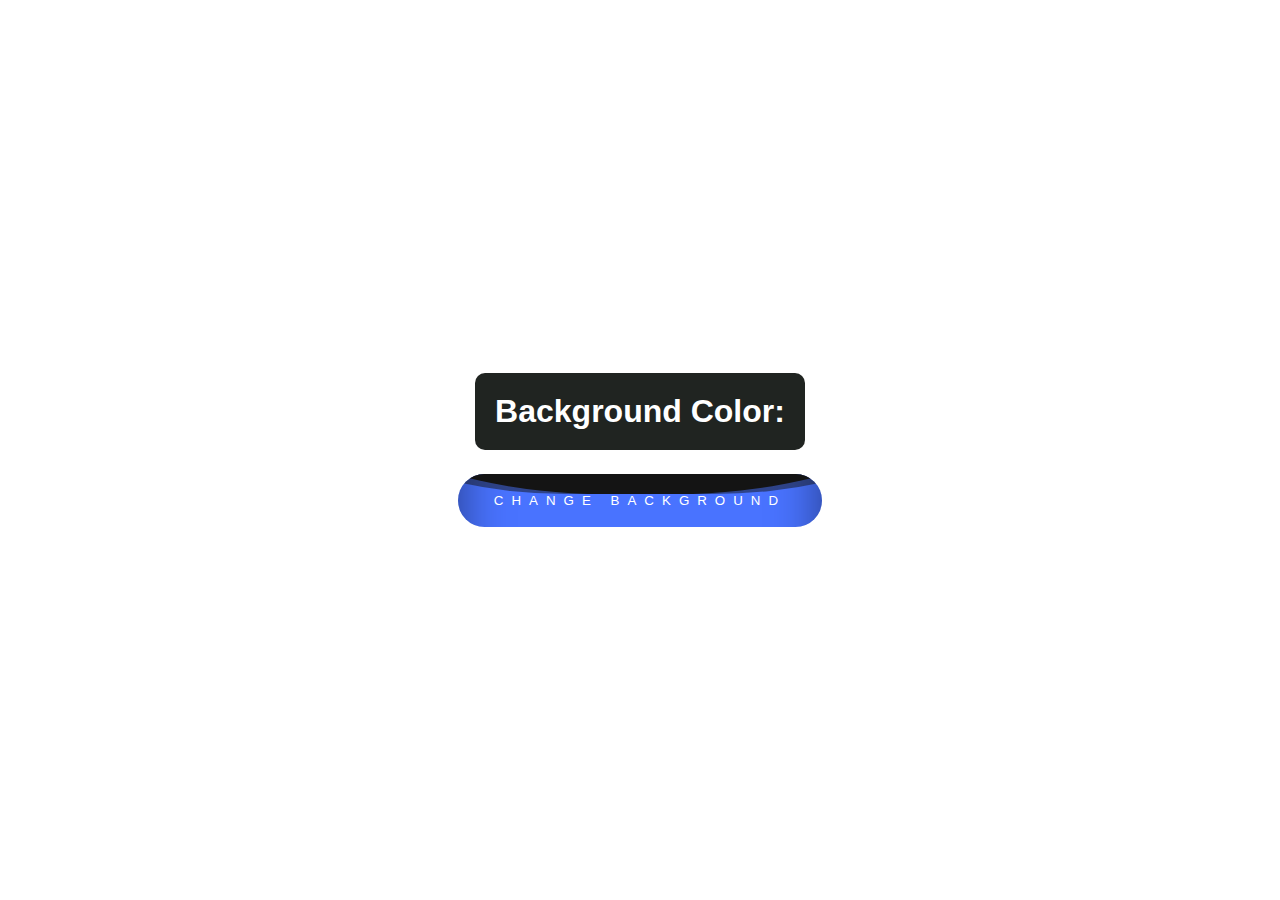
<file: Background-Color-Changer/index.html>
<!DOCTYPE html>
<html lang="en">
<head>
    <meta charset="UTF-8">
    <meta http-equiv="X-UA-Compatible" content="IE=edge">
    <meta name="viewport" content="width=device-width, initial-scale=1.0">
    <link rel="stylesheet" href="style.css">
    <title>Document</title>
</head>
<body>
    <div class="container">
        <h1 class="display">
            Background Color: <div id="hexColor"></div>
        </h1>
        <button class="btn" id="changeBtn">
            <span>Change Background</span>
            <div class="liquid"></div>
        </button>
    </div>

    <script src="./main.js"></script>
</body>
</html>
</file>
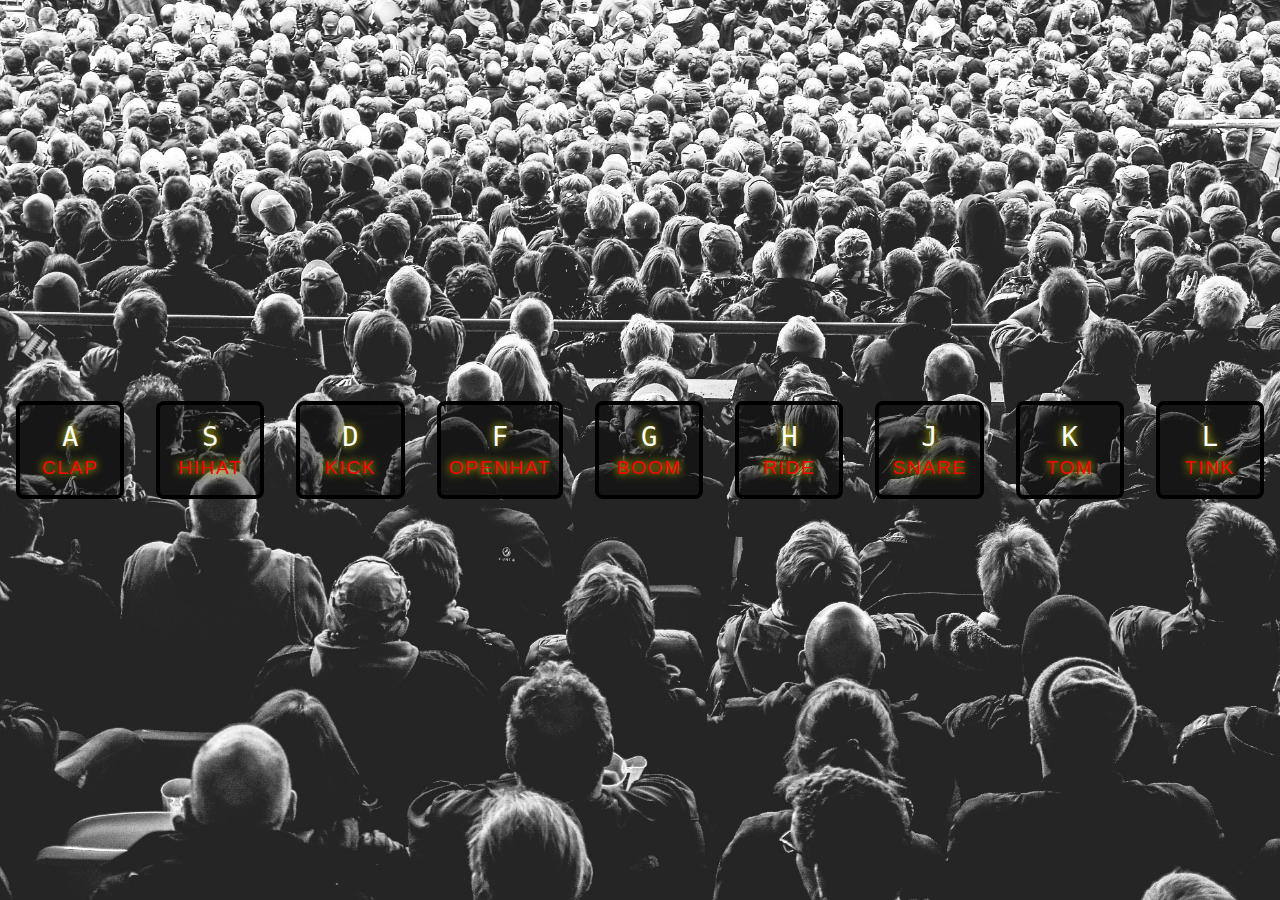
<file: Drum-Kit/index.html>
<!DOCTYPE html>
<html lang="en">

<head>
    <meta charset="UTF-8">
    <meta http-equiv="X-UA-Compatible" content="IE=edge">
    <meta name="viewport" content="width=device-width, initial-scale=1.0">
    <link rel="stylesheet" href="style.css">
    <link rel="icon" type="image/png" href="#">
    <title>Drum Kit</title>
</head>

<body>
    <div class="keys">

        <div data-key="65" class="key">
            <kbd>A</kbd>
            <span class="sound">clap</span>
        </div>

        <div data-key="83" class="key">
            <kbd>S</kbd>
            <span class="sound">hihat</span>
        </div>

        <div data-key="68" class="key">
            <kbd>D</kbd>
            <span class="sound">kick</span>
        </div>

        <div data-key="70" class="key">
            <kbd>F</kbd>
            <span class="sound">openhat</span>
        </div>

        <div data-key="71" class="key">
            <kbd>G</kbd>
            <span class="sound">boom</span>
        </div>

        <div data-key="72" class="key">
            <kbd>H</kbd>
            <span class="sound">ride</span>
        </div>

        <div data-key="74" class="key">
            <kbd>J</kbd>
            <span class="sound">snare</span>
        </div>

        <div data-key="75" class="key">
            <kbd>K</kbd>
            <span class="sound">tom</span>
        </div>

        <div data-key="76" class="key">
            <kbd>L</kbd>
            <span class="sound">tink</span>
        </div>
    </div>


    <audio data-key="65" src="./sounds/clap.wav"></audio>
    <audio data-key="83" src="./sounds/hihat.wav"></audio>
    <audio data-key="68" src="./sounds/kick.wav"></audio>
    <audio data-key="70" src="./sounds/openhat.wav"></audio>
    <audio data-key="71" src="./sounds/boom.wav"></audio>
    <audio data-key="72" src="./sounds/ride.wav"></audio>
    <audio data-key="74" src="./sounds/snare.wav"></audio>
    <audio data-key="75" src="./sounds/tom.wav"></audio>
    <audio data-key="76" src="./sounds/tink.wav"></audio>

</body>

<script>
    function playSound(e) {
        const audio = document.querySelector(`audio[data-key="${e.keyCode}"]`)
        const key = document.querySelector(`.key[data-key="${e.keyCode}"]`)
        if (!audio) return;
        audio.currentTime = 0;
        audio.play()
        key.classList.add("playing")
    }
    const keys = document.querySelectorAll(".key")

    function removePlaying(e) {
        if (e.propertyName !== "transform") return;
        this.classList.remove("playing")

    }

    window.addEventListener("keydown", playSound)
    keys.forEach(key => key.addEventListener("transitionend", removePlaying))
</script>

</html>
</file>
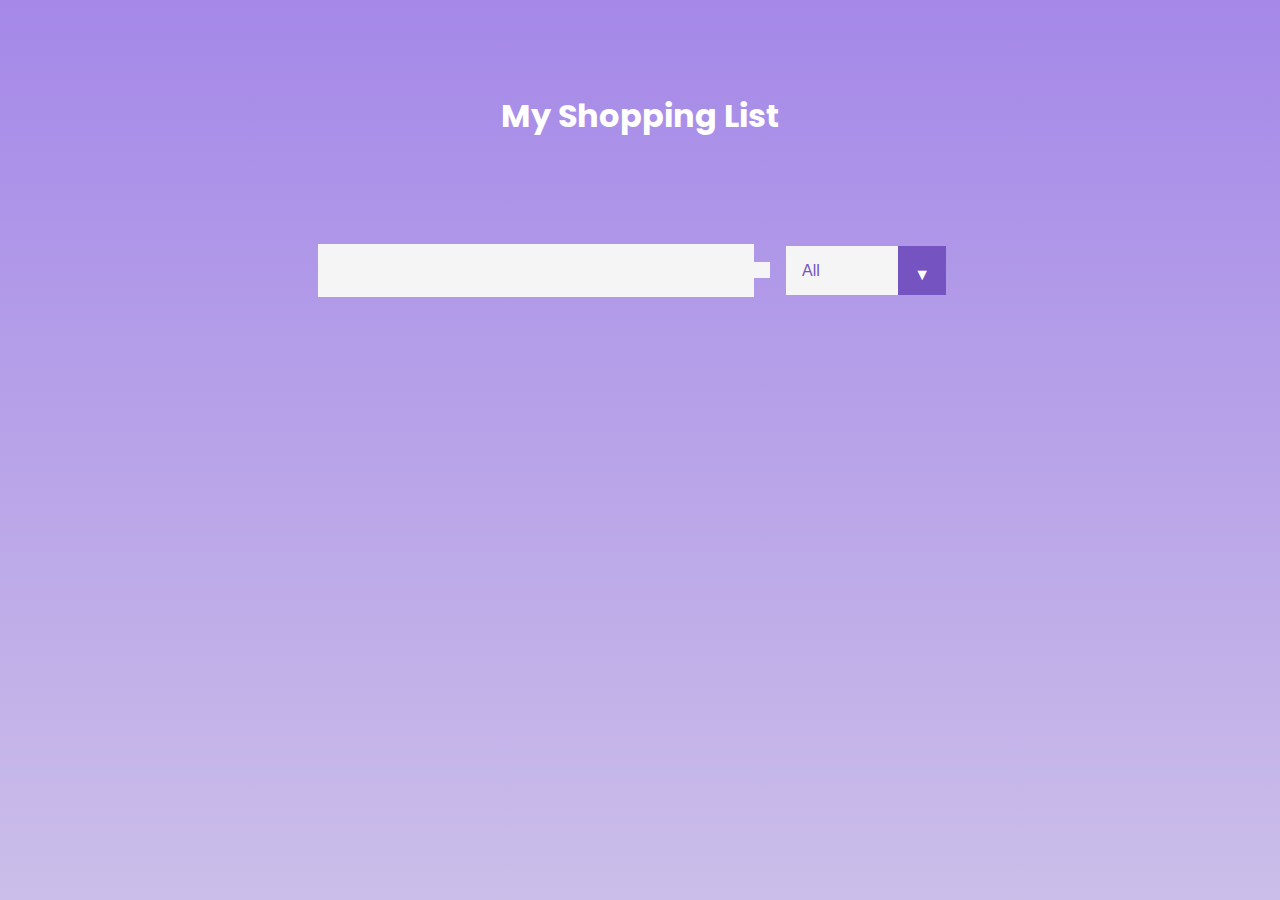
<file: Shopping-List/index.html>
<!DOCTYPE html>
<html lang="en">
<head>
    <meta charset="UTF-8">
    <meta http-equiv="X-UA-Compatible" content="IE=edge">
    <meta name="viewport" content="width=device-width, initial-scale=1.0">
    <link rel="stylesheet" href="style.css">
    <link rel="stylesheet" href="https://cdnjs.cloudflare.com/ajax/libs/font-awesome/6.0.0-beta3/css/all.min.css" integrity="sha512-Fo3rlrZj/k7ujTnHg4CGR2D7kSs0v4LLanw2qksYuRlEzO+tcaEPQogQ0KaoGN26/zrn20ImR1DfuLWnOo7aBA==" crossorigin="anonymous" referrerpolicy="no-referrer" />
    <title>Shopping List</title>
</head>
<body>
    <header>
        <div class="alert">Alert Alert</div>
        <h1>My Shopping List</h1>
    </header>
    <form>
        <input type="text" class="todo-input">
        <button class="todo-button" type="submit">
            <i class="fas fa-plus-square"></i>
        </button>
        <div class="select">
            <select name="todos" class="filter-todo">
                <option value="all">All</option>
                <option value="completed">Completed</option>
                <option value="uncompleted">Uncompleted</option>
            </select>
        </div>
    </form>
    <div class="todo-container">
        <ul class="todo-list"></ul>
    </div>
    <script src="script.js"></script>
</body>
</html>
</file>
<file: Background-Color-Changer/style.css>
* {
    margin: 0;
    padding: 0;
    box-sizing: border-box;
    font-family: "Nunito", sans-serif;
}

body {
    background-color: #FFFFFF;
    height: 100vh;
    width: 100vw;
    display: flex;
    justify-content: center;
    align-items: center;
}

.container {
    display: flex;
    justify-content: space-evenly;
    align-items: center;
    flex-direction: column;
    height: 200px;
}

.display {
    background-color: #202421;
    color: white;
    padding: 20px 20px;
    border-radius: 10px;
    display: flex;
    flex-direction: column;
    align-items: center;
}

/* From cssbuttons.io by @westitan */
button {
    position: relative;
    padding: 19px 36px;
    display: block;
    text-decoration: none;
    text-transform: uppercase;
    overflow: hidden;
    border-radius: 40px;
    border: none;
}

button span {
    position: relative;
    color: #fff;
    font-family: Arial;
    letter-spacing: 8px;
    z-index: 1;
}

button .liquid {
    position: absolute;
    top: -80px;
    left: 0;
    width: 100%;
    height: 200px;
    background: #4973ff;
    box-shadow: inset 0 0 50px rgba(0, 0, 0, .5);
    transition: .5s;
}

button .liquid::after,
button .liquid::before {
    content: '';
    width: 200%;
    height: 200%;
    position: absolute;
    top: 0;
    left: 50%;
    transform: translate(-50%, -75%);
    background: #fff;
}

button .liquid::before {
    border-radius: 45%;
    background: rgba(20, 20, 20, 1);
    animation: animate 5s linear infinite;
}

button .liquid::after {
    border-radius: 40%;
    background: rgba(20, 20, 20, .5);
    animation: animate 10s linear infinite;
}

button:hover .liquid {
    top: -120px;
}

@keyframes animate {
    0% {
        transform: translate(-50%, -75%) rotate(0deg);
    }

    100% {
        transform: translate(-50%, -75%) rotate(360deg);
    }
}
</file>
<file: Drum-Kit/style.css>
* {
    margin: 0;
    padding: 0;
    font-size: 1rem;
}

body {
    height: 100vh;
    font-family: sans-serif;
    background: url('./background.jpg') no-repeat center;
    background-size: cover;
}

.keys {
    display: flex;
    flex: 1;
    min-height: 100vh;
    align-items: center;
    justify-content: center;
}

.key {
    border: .3rem solid black;
    border-radius: .5rem;
    margin: 1rem;
    padding: 1rem .5rem;
    transition: all .07s ease;
    width: 10rem;
    text-align: center;
    color: white;
    background: rgba(0, 0, 0, 0.4);
    text-shadow: 0 0 .5rem #FFFF00;
}

.playing {
    transform: scale(1.1);
    border-color: #00FF00;
    box-shadow: 0 0 1rem #00FF00;
}

kbd {
    display: block;
    font-size: 1.7rem;
    margin-bottom: 0.3rem;
}

.sound {
    display: block;
    font-size: 1.2rem;
    text-transform: uppercase;
    letter-spacing: .1rem;
    color: red;
}
</file>
<file: Shopping-List/style.css>
@import url('https://fonts.googleapis.com/css2?family=Poppins&display=swap');

:root {
    --completed-color: #6eC9D1;
    --delete-color: #CE75BA;
    --secondary-color: #7554C2;
}

* {
    margin: 0;
    padding: 0;
    box-sizing: border-box;
}

body {
    font-family: "Poppins", sans-serif;
    background: linear-gradient(#A588E8, #CBBEE9);
    min-height: 100vh;
    color: white;
}


header,
form {
    display: flex;
    justify-content: center;
    align-items: center;
    min-height: 20vh;
}

header {
    font-size: 1.5 rem;
    flex-direction: column;
}

form input,
form button {
    padding: 0.5rem;
    font-size: 2rem;
    border: none;
    background-color: whitesmoke;
}

form button {
    color: var(--secondary-color);
    cursor: pointer;
    transition: all 0.3s ease;
}

form button:hover {
    background-color: var(--secondary-color);
    color: whitesmoke;
}

.todo-container {
    display: flex;
    justify-content: center;
    align-items: center;
}

select {
    -webkit-appearance: none;
    -moz-appearance: none;
    appearance: none;
    outline: none;
    border: none;
    color: var(--secondary-color);
    width: 10rem;
    cursor: pointer;
    padding: 1rem;
    font-size: 1rem;
    background-color: whitesmoke;
}

/* Styling new lists */

.todo-list {
    list-style: none;
    min-width: 40%;
}

.todo-div {
    margin: 0.5rem;
    background-color: whitesmoke;
    font-size: 1.3rem;
    color: var(--secondary-color);
    display: flex;
    justify-content: space-between;
    align-items: center;
    transition: all 0.5s ease;
}

.todo-div li {
    flex: 1;
}

.completed-btn,
.delete-btn {
    color: whitesmoke;
    border: none;
    cursor: pointer;
    padding: 1rem;
    font-size: 1rem;
    background-color: var(--delete-color);
}

.completed-btn {
    background-color: var(--completed-color);
}

.todo-item {
    padding: 0rem 0.5rem;
}

.fa-check,
.fa-trash {
    pointer-events: none;
}

.completed {
    text-decoration: line-through;
    opacity: 0.7;
}

.fall {
    transform: translateY(8rem) rotate(20deg);
    opacity: 0;
}

.select {
    margin: 1rem;
    position: relative;
    overflow: hidden;
}

.select::after {
    content: "\25BC";
    position: absolute;
    top: 0;
    right: 0;
    background-color: var(--secondary-color);
    padding: 1rem;
    pointer-events: none;
    transition: all 0.3s ease;
}

.select:hover::after {
    background-color: whitesmoke;
    color: var(--secondary-color);
}

.alert {
    visibility: hidden;
    margin: 5px;
    padding: 0.5rem;
    width: 40%;
    text-align: center;
}

.error {
    border: 1px solid rgba(231, 110, 225, 0.596);
    background-color: rgba(246, 230, 247, 0.767);
    color: var(--secondary-color);
}

.success {
    border: solid 1px green;
    background-color: #8DC8CEB2;
    color: whitesmoke;
}
</file>
